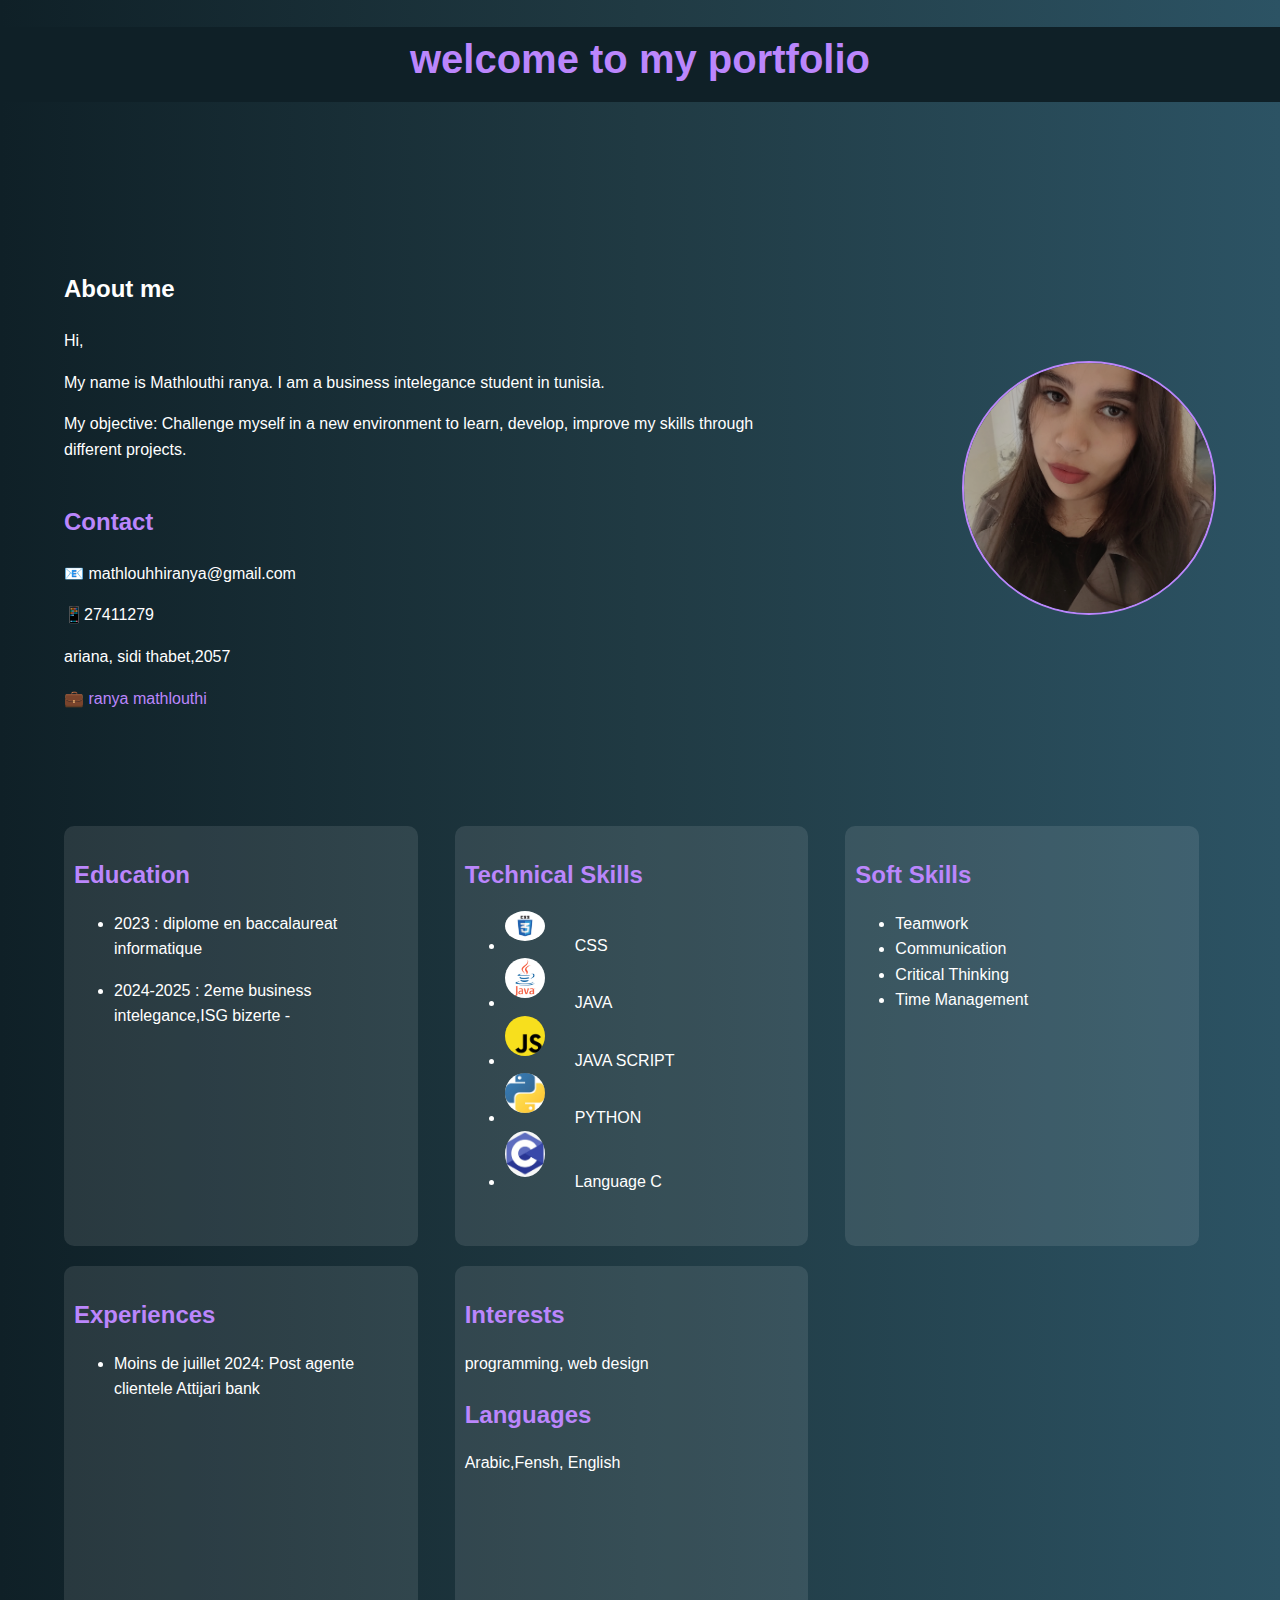
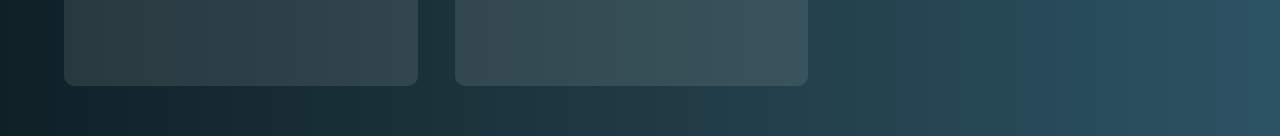
<file: mon portfolio/index.html>
<body>
    <!DOCTYPE html>
<html lang="fr">
<head>
    <meta charset="UTF-8">
    <meta name="viewport" content="width=device-width, initial-scale=1.0">
    <title>Portfolio-ranya</title>
    <link rel="stylesheet" href="style.css">
</head>
    <h1 class="tt">welcome to my portfolio</h1>
    <div class="container">
        <section class="about">
            <div class="about-content">
                <h2 calss="tt">About me</h2>
                <p>Hi,</p>
                <p>My name is Mathlouthi ranya. I am a business intelegance student in tunisia.</p>
                <p>My objective: Challenge myself in a new environment to learn, develop, improve my skills through different projects.</p>
                <div class="contact">
                    <h2>Contact</h2>
                    <p>📧 mathlouhhiranya@gmail.com</p>
                    <p>📱27411279</p>
                    <p> ariana, sidi thabet,2057</p>
                    <p>💼 <a href="#">ranya mathlouthi</a></p>
                </div>
            </div>
            <div class="image">
                <img src="12.jpg" alt="Profile Picture">
            </div>
        </section>
        <section class="skills">
            <div class="column">
                
                <h2>Education</h2>
                <ul>
                    <li><p>2023 : diplome en baccalaureat informatique</p></li>
                    <li><p>2024-2025 : 2eme business intelegance,ISG bizerte -</p></li>
                </ul>
                
            </div>
            <div class="column">
                <h2>Technical Skills</h2>
                <div class="icons">
                    <ul>
                    <li><img src="css.jpg" alt="CSS">CSS</li>
                    <li><img src="java.jpg" alt="JAVA ">JAVA</li>
                    <li><img src="javas.jpg" alt="Java Script">JAVA SCRIPT</li>
                    <li><img src="python.jpg" alt="python">PYTHON</li>
                    <li><img src="c.jpg" alt="Language C">Language C</li>
                </ul>
                </div>
            </div>
            <div class="column">
                <h2>Soft Skills</h2>
                <ul>
                    <li>Teamwork</li>
                    <li>Communication</li>
                    <li>Critical Thinking</li>
                    <li>Time Management</li>
                </ul>
            </div>
            <div class="column">
                <h2>Experiences</h2>
                <ul>
                   <li>Moins de juillet 2024: 
                    Post agente clientele 
                    Attijari bank 
                    </li>
                </ul>
            </div>
            <div class="column">
                <h2>Interests</h2>
                <p>programming, web design</p>
                <h2>Languages</h2>
                <p>Arabic,Fensh, English </p>
            </div>
        </section>
    </div>
</body>
</file>
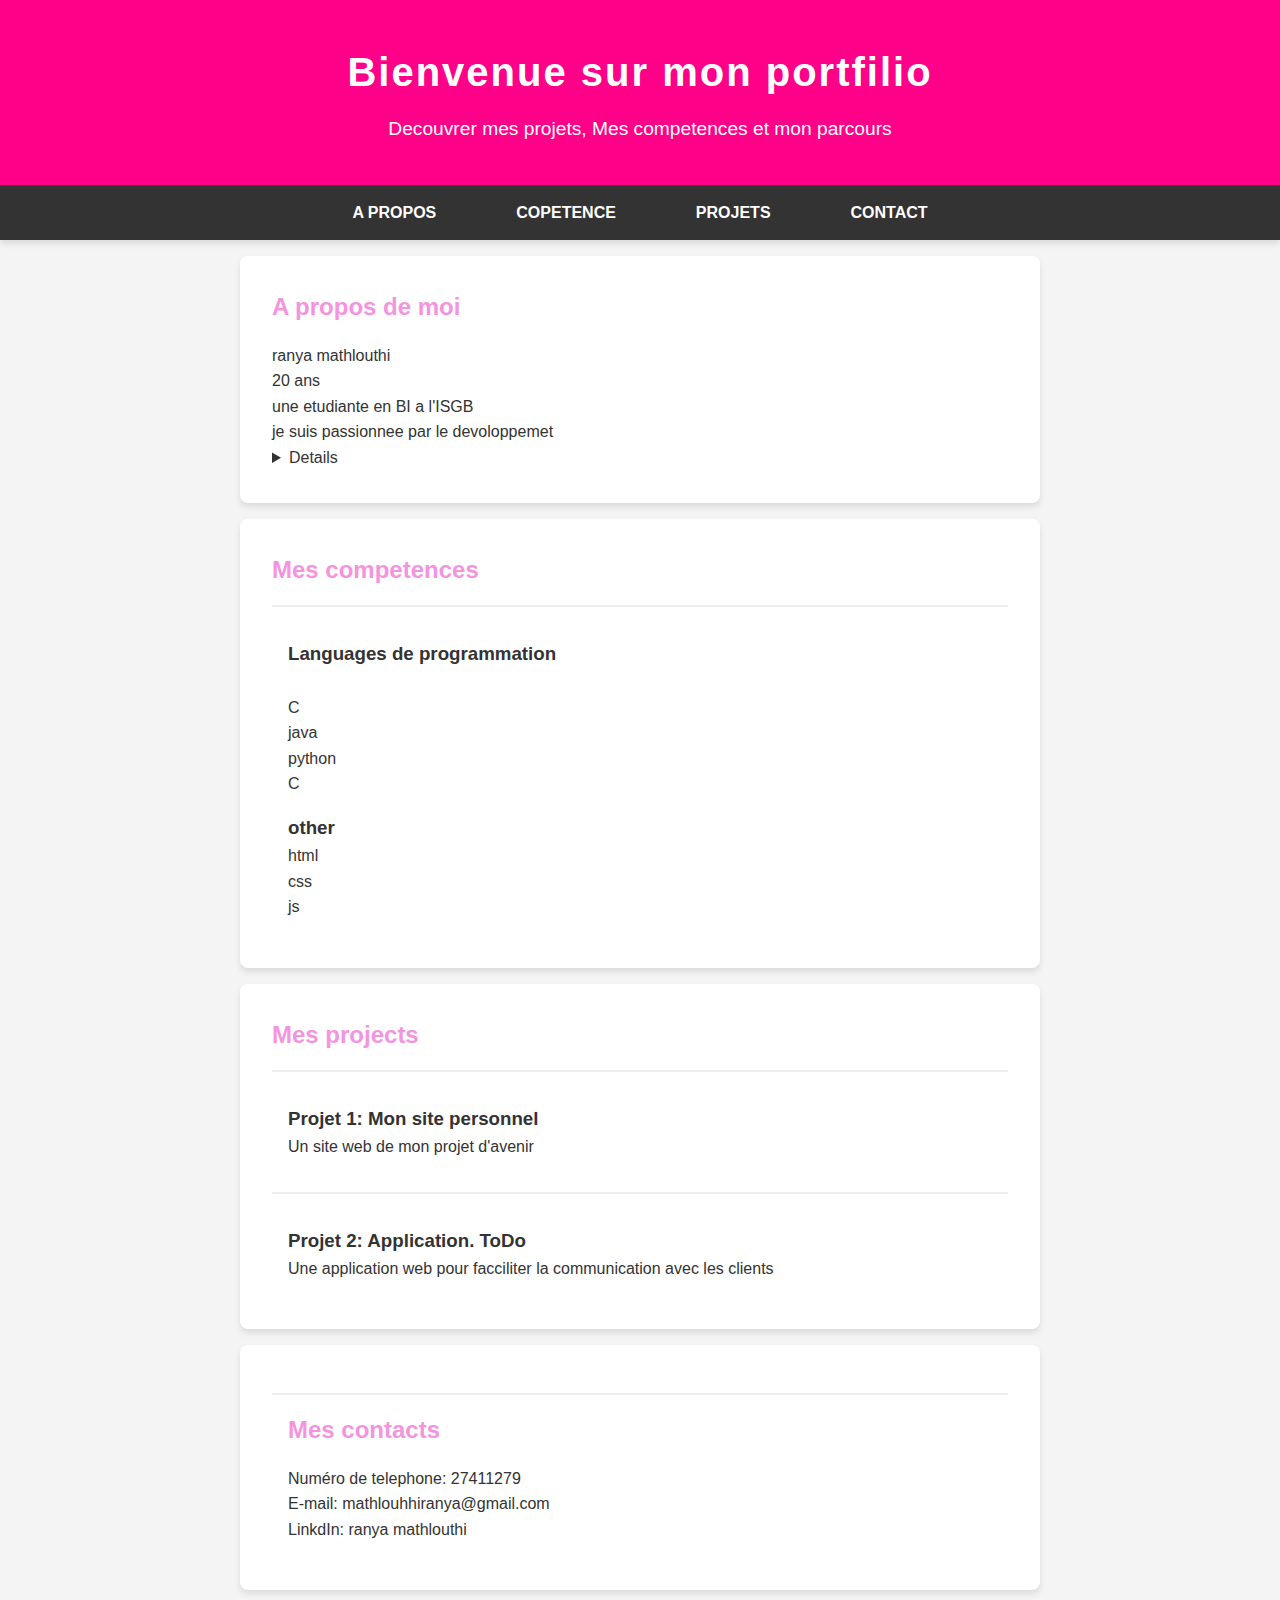
<file: p1.html>
<!DOCTYPE html>

<html lang="fr">

<head>

<meta charest="UTF-8">

<meta name="viewport" content="width-device-width">

<title> Mon portfilio </title>

<link rel="stylesheet" href="style.css">

</head>

<body>

<header>

<h1>Bienvenue sur mon portfilio
</h1>

<p>Decouvrer mes projets, Mes competences et mon parcours </p>

</header>

<nav>

<ul>

<li><a href="#about"> A propos </a></li>

<li><a href="#skills"> Copetence </a></li>

<li><a href="#projects"> Projets </a></li>

<li><a href="#contact"> Contact </a></li>

</ul>

</nav>

<section id="about">

<h2> A propos de moi </h2>
<p></p> ranya mathlouthi<br> 20 ans</br> une etudiante en BI a l'ISGB </p>

<p>je suis passionnee par le devoloppemet</p>

<details>

<sammury></sammury>

<p> j'ai commence a l'age de 15 ans depuis je continue d'explorer differes langue et

technologie.</p>

</details>

</section>

<section id="skills">

<h2> Mes competences </h2>

<article>

<h3>Languages de programmation</h3>

<br>C</br>java </br> python</br> C</p>

<h3>other</h3>

<p>html</br> css</br> js</p>

</article>

</section>
<section id="projects">

<h2> Mes projects </h2>

<article>

<h3> Projet 1: Mon site personnel </h3>

<p> Un site web de mon projet d'avenir</p>

</article>

<article>

<h3> Projet 2: Application. ToDo</h3>

<p>Une application web pour facciliter la communication avec les clients</p>

</article>
</section>
<section id="contact">
<article>

    <h2> Mes contacts</h2>
    
    <p>Numéro de telephone: 27411279</p>
    <p>E-mail: mathlouhhiranya@gmail.com</p>
    <p> LinkdIn: ranya mathlouthi</p>

    
    </article>

</section>

</body>
</file>
<file: mon portfolio/style.css>
body {
    font-family: 'Arial', sans-serif;
    margin: 0;
    padding: 0;
    background: linear-gradient(to right, #0f2027, #203a43, #2c5364);
    color: #fff;
    line-height: 1.6;
    
}

.container {
    padding-top: 200px;
    width: 90%;
    max-width: 1200px;
    margin: auto;
}

/* Section About */
.about {
    display: flex;
    justify-content: space-between;
    align-items: center;
    padding: 50px 0;
}

.about-content {
    max-width: 60%;
}

.tt {
    padding-top: 0px;
    font-size: 2.5em;
    width: 100%;
    color: #bb86fc;
    display: flex;
    position: fixed;
    justify-content: center;
    list-style: none;
    background-color: #0f2027;

   
    
    padding-bottom: 11px;
}

.about-content p {
    margin-bottom: 15px;
}




.contact h2 {
    margin-top: 40px;
    font-size: 1.5em;
    color: #bb86fc;
}

.contact a {
    color: #bb86fc;
    text-decoration: none;
}

.image img {
    border-radius:100%;
    width: 250px;
    height: 250px;
    object-fit: cover;
    border: 2px solid #bb86fc;
}

/* Section Skills */
.skills {
    display: grid;
    grid-template-columns: repeat(3, 1fr);
    gap: 20px;
    margin: 50px 0;
}

.column {
    background: rgba(255, 255, 255, 0.1);
    padding: 10px;
    border-radius: 10px;
    width: 90%;
    height: 400px;

}

.column h2 {
    font-size: 1.5em;
    color: #bb86fc;
    margin-bottom: 10px;
}

.icons img {
    width: 40px;
    margin-right: 30px;
    margin-bottom: 10px;
    position:unset;
    border-radius: 100%;
}
</file>
<file: style.css>
* {
    margin: 0;
    /*k n7otoha 0 tna7i ay espace f l site ya3ni a9al faragh abyedh */
    padding: 0;
    /*bin l lbordure w l'element eli f wostha */
    box-sizing: border-box;
    font-family: Arial, sans-serif;
}

body {
    font-family: 'helvetica Neue', Arial, sans-serif;
    background-color: #f4f4f4;
    color: #333;
    line-height: 1.6;
    margin:0;
    padding: 0;
}
header {
    background: linear-gradient(to margin-right, pink,);
    background-color: #ff0088;
    color: white;
    padding: 40px 20px;
    text-align: center;
    box-shadow: 0px 4px 8px rgba(0, 0, 0, 0.1);
}

header h1 {
    font-size: 2.5rem;
    margin-bottom: 0.5rem;
    letter-spacing: 2px;
    margin: 0;
    text-decoration: solid;
}

header p {
    font-size: 1.2rem;
    margin-top: 10px;
}
nav{
    background-color: #333;
    padding: 15px;
    box-shadow: 0px 4px 6px rgba(0, 0, 0, 0.1);
    position: sticky;
    top:0;
    z-index: 50;



}


nav ul {
    list-style-type: none;
    display: flex;
    /*tous les element ba7tha b3adhhom*/
    justify-content: center;
    /*hedhi matekhdem ken m3a l display*/
    list-style: none;
    background-color: #333;
    margin: 0;
    padding: 0;
}

nav ul li {
    margin: 0 20px;
}

nav ul li a {
    color: white;
    text-decoration:none;
    font-weight: bold;
    text-transform: uppercase;
    /* ktiba en majuscule*/
    padding: 10px 20px;
    transition: background-color 0.6s ease;
    /*k t7ot l cusrseur 3al kelma ta3mlelna backgraoud-color 
    7assb eli 7atitou ena f hover yab9a 0.3 s yghama9 f loun */
}

nav ul li a:hover {
    background-color: #f088be;
    color: white;
    border-radius: 5px;
}


section {
    padding: 2rem;
    margin: 1rem 0;
    background: white;
    border-radius: 8px;
    max-width: 800px;
    margin-left: auto;
    margin-right: auto;
    box-shadow: 0px 4px 6px rgba(0, 0, 0, 0.1);
}


section h2 {
    color: #f494de;
    margin-bottom: 1rem;
}

article h3 {
    margin-top: 1rem;
    color: #333;
}


details summary {
    cursor: pointer;
    color: #4CAF50;
    font-weight: bold;
}

details p {
    margin-top: 0.5rem;
}


article {
    margin-top: 1rem;
    padding: 1rem;
    border-top: 2px solid #eee;
}


@media (max-width: 600px) {
    nav ul {
        flex-direction: column;
    }

    nav ul li {
        margin: 0.5rem 0;
    }
}
</file>
